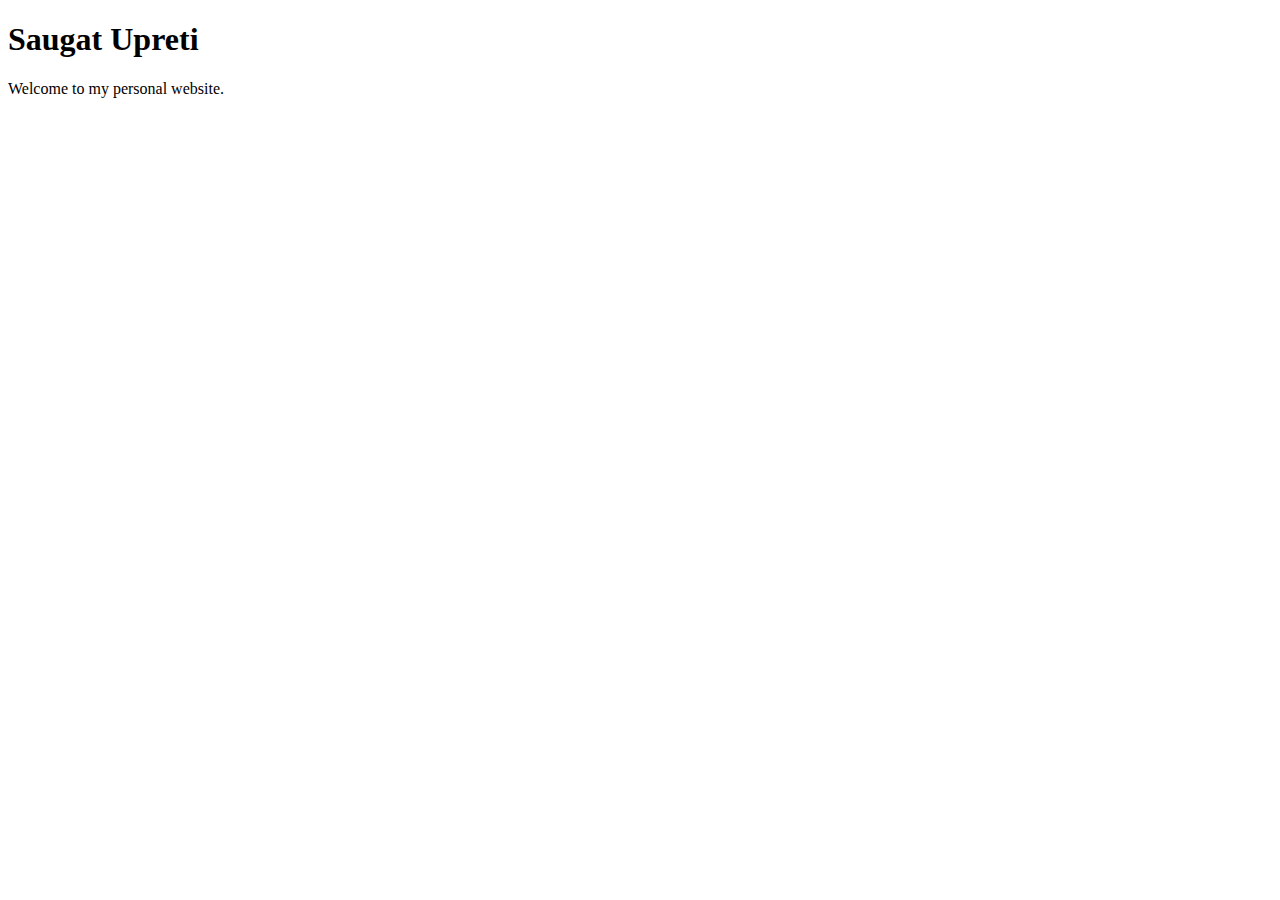
<file: index.html>
<!DOCTYPE html>
<html lang="en">
<head>
  <meta charset="UTF-8">
  <title>Saugat Upreti</title>
  <meta name="viewport" content="width=device-width, initial-scale=1">
</head>
<body>
  <h1>Saugat Upreti</h1>
  <p>Welcome to my personal website.</p>
</body>
</html>
</file>
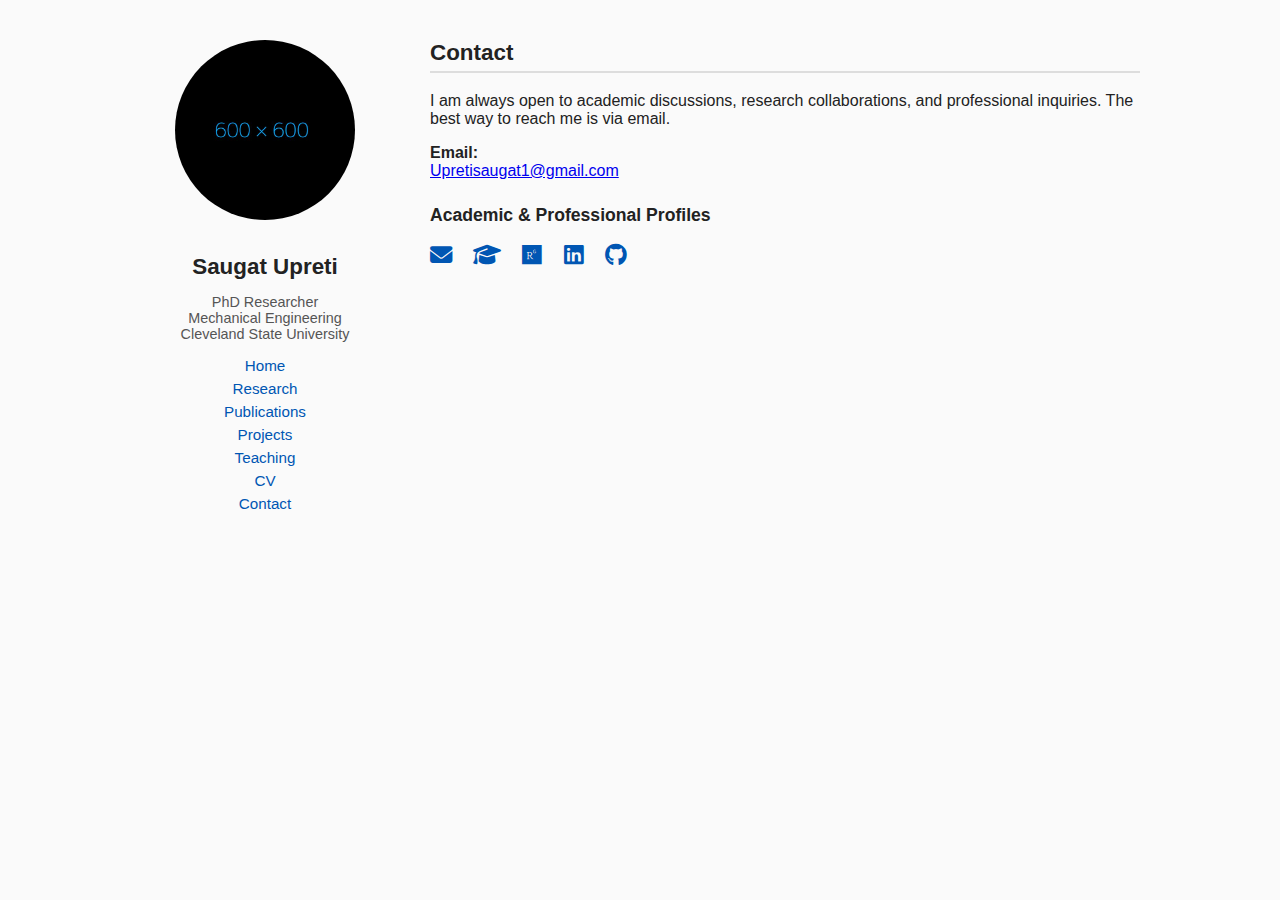
<file: contact.html>
<!DOCTYPE html>
<html lang="en">
<head>
  <meta charset="UTF-8">
  <title>Contact | Saugat Upreti</title>

  <meta name="description"
        content="Contact information and academic profiles of Saugat Upreti, PhD researcher in Mechanical Engineering at Cleveland State University.">

  <meta name="viewport" content="width=device-width, initial-scale=1">

  <link rel="stylesheet" href="assets/style.css">

  <!-- Icons -->
  <link rel="stylesheet"
        href="https://cdnjs.cloudflare.com/ajax/libs/font-awesome/6.5.0/css/all.min.css">
</head>

<body>
<div class="container">

  <!-- ================= SIDEBAR ================= -->
  <aside class="sidebar">

    <img src="assets/profile.jpg" alt="Saugat Upreti">

    <h1>Saugat Upreti</h1>

    <p>
      PhD Researcher<br>
      Mechanical Engineering<br>
      Cleveland State University
    </p>

    <nav>
      <a href="index.html">Home</a>
      <a href="research.html">Research</a>
      <a href="publications.html">Publications</a>
      <a href="projects.html">Projects</a>
      <a href="teaching.html">Teaching</a>
      <a href="cv.html">CV</a>
      <a href="contact.html">Contact</a>
    </nav>

  </aside>

  <!-- ================= MAIN CONTENT ================= -->
  <main class="main">

    <h2>Contact</h2>

    <p>
      I am always open to academic discussions, research collaborations,
      and professional inquiries. The best way to reach me is via email.
    </p>

    <div class="entry">
      <strong>Email:</strong><br>
      <a href="mailto:Upretisaugat1@gmail.com">
        Upretisaugat1@gmail.com
      </a>
    </div>

    <h3>Academic & Professional Profiles</h3>

    <div class="entry">
      <p class="contact-icons">
        <a href="mailto:Upretisaugat1@gmail.com" title="Email">
          <i class="fa-solid fa-envelope"></i>
        </a>

        <a href="https://scholar.google.com/"
           target="_blank" title="Google Scholar">
          <i class="fa-solid fa-graduation-cap"></i>
        </a>

        <a href="https://www.researchgate.net/"
           target="_blank" title="ResearchGate">
          <i class="fa-brands fa-researchgate"></i>
        </a>

        <a href="https://www.linkedin.com/"
           target="_blank" title="LinkedIn">
          <i class="fa-brands fa-linkedin"></i>
        </a>

        <a href="https://github.com/SaugatUpreti"
           target="_blank" title="GitHub">
          <i class="fa-brands fa-github"></i>
        </a>
      </p>
    </div>

  </main>

</div>
</body>
</html>
</file>
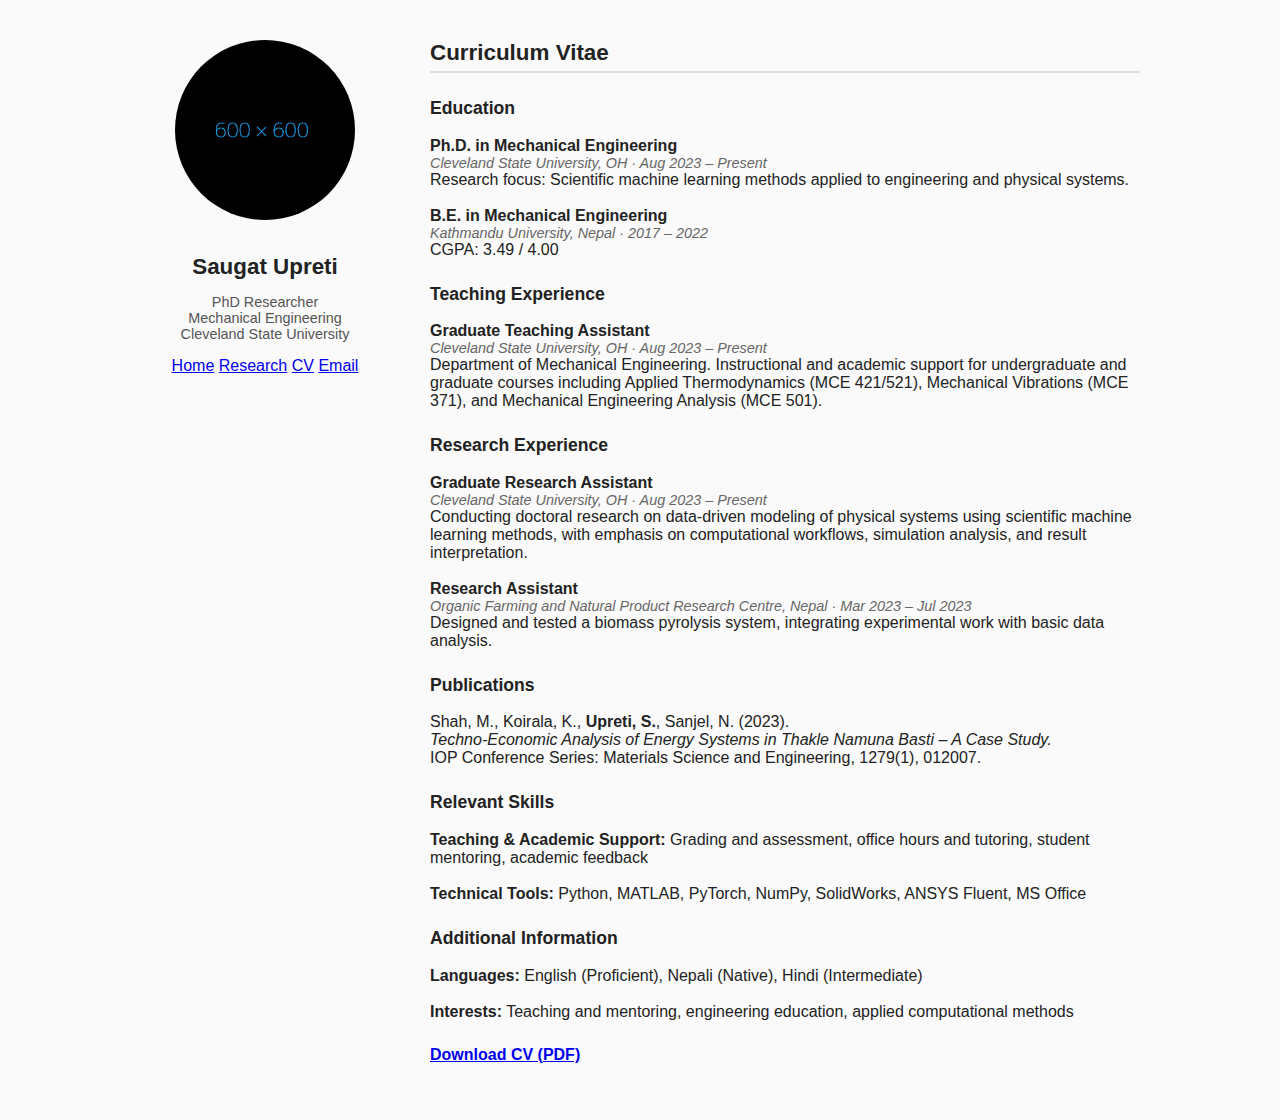
<file: cv.html>
<!DOCTYPE html>
<html lang="en">
<head>
  <meta charset="UTF-8">
  <title>CV | Saugat Upreti</title>
  <meta name="description" content="Curriculum Vitae of Saugat Upreti, PhD researcher in Mechanical Engineering at Cleveland State University.">
  <meta name="viewport" content="width=device-width, initial-scale=1">
  <link rel="stylesheet" href="assets/style.css">
</head>

<body>
<div class="container">

  <!-- SIDEBAR -->
  <div class="sidebar">
    <img src="assets/profile.jpg" alt="Saugat Upreti">
    <h1>Saugat Upreti</h1>
    <p>
      PhD Researcher<br>
      Mechanical Engineering<br>
      Cleveland State University
    </p>

    <a href="index.html">Home</a>
    <a href="research.html">Research</a>
    <a href="cv.html">CV</a>
    <a href="mailto:Upretisaugat1@gmail.com">Email</a>
  </div>

  <!-- MAIN CONTENT -->
  <div class="main">

    <h2>Curriculum Vitae</h2>

    <!-- EDUCATION -->
    <h3>Education</h3>

    <div class="entry">
      <div class="entry-title">Ph.D. in Mechanical Engineering</div>
      <div class="entry-meta">Cleveland State University, OH · Aug 2023 – Present</div>
      <div>
        Research focus: Scientific machine learning methods applied to engineering
        and physical systems.
      </div>
    </div>

    <div class="entry">
      <div class="entry-title">B.E. in Mechanical Engineering</div>
      <div class="entry-meta">Kathmandu University, Nepal · 2017 – 2022</div>
      <div>
        CGPA: 3.49 / 4.00
      </div>
    </div>

    <!-- TEACHING -->
    <h3>Teaching Experience</h3>

    <div class="entry">
      <div class="entry-title">Graduate Teaching Assistant</div>
      <div class="entry-meta">Cleveland State University, OH · Aug 2023 – Present</div>
      <div>
        Department of Mechanical Engineering. Instructional and academic support
        for undergraduate and graduate courses including Applied Thermodynamics
        (MCE 421/521), Mechanical Vibrations (MCE 371), and Mechanical Engineering
        Analysis (MCE 501).
      </div>
    </div>

    <!-- RESEARCH -->
    <h3>Research Experience</h3>

    <div class="entry">
      <div class="entry-title">Graduate Research Assistant</div>
      <div class="entry-meta">Cleveland State University, OH · Aug 2023 – Present</div>
      <div>
        Conducting doctoral research on data-driven modeling of physical systems
        using scientific machine learning methods, with emphasis on computational
        workflows, simulation analysis, and result interpretation.
      </div>
    </div>

    <div class="entry">
      <div class="entry-title">Research Assistant</div>
      <div class="entry-meta">
        Organic Farming and Natural Product Research Centre, Nepal · Mar 2023 – Jul 2023
      </div>
      <div>
        Designed and tested a biomass pyrolysis system, integrating experimental
        work with basic data analysis.
      </div>
    </div>

    <!-- PUBLICATIONS -->
    <h3>Publications</h3>

    <div class="entry">
      Shah, M., Koirala, K., <strong>Upreti, S.</strong>, Sanjel, N. (2023).<br>
      <em>Techno-Economic Analysis of Energy Systems in Thakle Namuna Basti – A Case Study.</em><br>
      IOP Conference Series: Materials Science and Engineering, 1279(1), 012007.
    </div>

    <!-- SKILLS -->
    <h3>Relevant Skills</h3>

    <div class="entry">
      <strong>Teaching & Academic Support:</strong>
      Grading and assessment, office hours and tutoring, student mentoring,
      academic feedback
    </div>

    <div class="entry">
      <strong>Technical Tools:</strong>
      Python, MATLAB, PyTorch, NumPy, SolidWorks, ANSYS Fluent, MS Office
    </div>

    <!-- ADDITIONAL -->
    <h3>Additional Information</h3>

    <div class="entry">
      <strong>Languages:</strong>
      English (Proficient), Nepali (Native), Hindi (Intermediate)
    </div>

    <div class="entry">
      <strong>Interests:</strong>
      Teaching and mentoring, engineering education, applied computational methods
    </div>

    <!-- PDF -->
    <p style="margin-top:25px;">
      <a href="CV.pdf"><strong>Download CV (PDF)</strong></a>
    </p>

  </div>
</div>
</body>
</html>
</file>
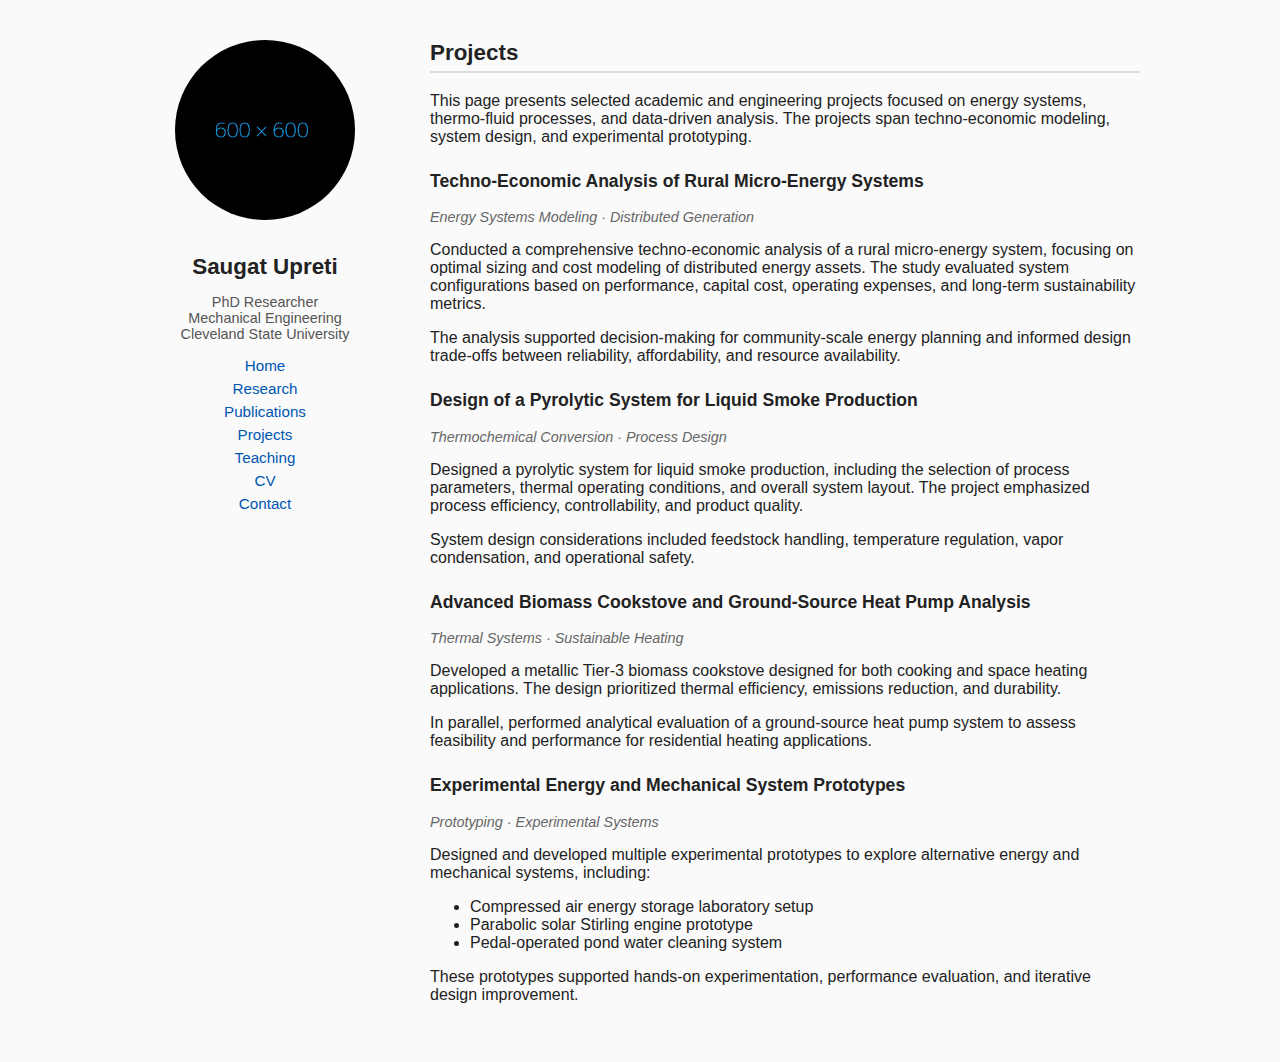
<file: projects.html>
<!DOCTYPE html>
<html lang="en">
<head>
  <meta charset="UTF-8">
  <title>Projects | Saugat Upreti</title>

  <meta name="description"
        content="Selected research and engineering projects by Saugat Upreti, focusing on energy systems, thermo-fluid processes, and data-driven analysis.">

  <meta name="viewport" content="width=device-width, initial-scale=1">

  <link rel="stylesheet" href="assets/style.css">

  <!-- Icons -->
  <link rel="stylesheet"
        href="https://cdnjs.cloudflare.com/ajax/libs/font-awesome/6.5.0/css/all.min.css">
</head>

<body>
<div class="container">

  <!-- ================= SIDEBAR ================= -->
  <aside class="sidebar">

    <img src="assets/profile.jpg" alt="Saugat Upreti">

    <h1>Saugat Upreti</h1>

    <p>
      PhD Researcher<br>
      Mechanical Engineering<br>
      Cleveland State University
    </p>

    <nav>
      <a href="index.html">Home</a>
      <a href="research.html">Research</a>
      <a href="publications.html">Publications</a>
      <a href="projects.html">Projects</a>
      <a href="teaching.html">Teaching</a>
      <a href="cv.html">CV</a>
      <a href="contact.html">Contact</a>
    </nav>

  </aside>

  <!-- ================= MAIN CONTENT ================= -->
  <main class="main">

    <h2>Projects</h2>

    <p>
      This page presents selected academic and engineering projects focused on
      energy systems, thermo-fluid processes, and data-driven analysis. The projects
      span techno-economic modeling, system design, and experimental prototyping.
    </p>

    <!-- ================= PROJECT 1 ================= -->
    <section class="entry">

      <h3>Techno-Economic Analysis of Rural Micro-Energy Systems</h3>

      <div class="entry-meta">
        Energy Systems Modeling · Distributed Generation
      </div>

      <!-- FIGURE PLACEHOLDER -->
      <!--
      <figure>
        <img src="assets/project_micro_energy.png" alt="Rural micro-energy system model">
        <figcaption>
          Techno-economic framework for sizing and cost modeling of distributed
          energy assets in rural micro-energy systems.
        </figcaption>
      </figure>
      -->

      <p>
        Conducted a comprehensive techno-economic analysis of a rural micro-energy
        system, focusing on optimal sizing and cost modeling of distributed energy
        assets. The study evaluated system configurations based on performance,
        capital cost, operating expenses, and long-term sustainability metrics.
      </p>

      <p>
        The analysis supported decision-making for community-scale energy planning
        and informed design trade-offs between reliability, affordability, and
        resource availability.
      </p>

    </section>

    <!-- ================= PROJECT 2 ================= -->
    <section class="entry">

      <h3>Design of a Pyrolytic System for Liquid Smoke Production</h3>

      <div class="entry-meta">
        Thermochemical Conversion · Process Design
      </div>

      <!-- FIGURE PLACEHOLDER -->
      <!--
      <figure>
        <img src="assets/project_pyrolysis_liquid_smoke.png" alt="Pyrolytic liquid smoke system">
        <figcaption>
          Schematic and layout of the pyrolytic system designed for liquid smoke
          production.
        </figcaption>
      </figure>
      -->

      <p>
        Designed a pyrolytic system for liquid smoke production, including the
        selection of process parameters, thermal operating conditions, and overall
        system layout. The project emphasized process efficiency, controllability,
        and product quality.
      </p>

      <p>
        System design considerations included feedstock handling, temperature
        regulation, vapor condensation, and operational safety.
      </p>

    </section>

    <!-- ================= PROJECT 3 ================= -->
    <section class="entry">

      <h3>Advanced Biomass Cookstove and Ground-Source Heat Pump Analysis</h3>

      <div class="entry-meta">
        Thermal Systems · Sustainable Heating
      </div>

      <!-- FIGURE PLACEHOLDER -->
      <!--
      <figure>
        <img src="assets/project_stove_gshp.png" alt="Tier-3 cookstove and GSHP analysis">
        <figcaption>
          Metallic Tier-3 cookstove prototype and analytical framework for
          ground-source heat pump performance.
        </figcaption>
      </figure>
      -->

      <p>
        Developed a metallic Tier-3 biomass cookstove designed for both cooking and
        space heating applications. The design prioritized thermal efficiency,
        emissions reduction, and durability.
      </p>

      <p>
        In parallel, performed analytical evaluation of a ground-source heat pump
        system to assess feasibility and performance for residential heating
        applications.
      </p>

    </section>

    <!-- ================= PROJECT 4 ================= -->
    <section class="entry">

      <h3>Experimental Energy and Mechanical System Prototypes</h3>

      <div class="entry-meta">
        Prototyping · Experimental Systems
      </div>

      <!-- FIGURE PLACEHOLDER -->
      <!--
      <figure>
        <img src="assets/project_prototypes.png" alt="Experimental energy system prototypes">
        <figcaption>
          Laboratory and field-scale prototypes developed for experimental evaluation.
        </figcaption>
      </figure>
      -->

      <p>
        Designed and developed multiple experimental prototypes to explore
        alternative energy and mechanical systems, including:
      </p>

      <ul>
        <li>Compressed air energy storage laboratory setup</li>
        <li>Parabolic solar Stirling engine prototype</li>
        <li>Pedal-operated pond water cleaning system</li>
      </ul>

      <p>
        These prototypes supported hands-on experimentation, performance evaluation,
        and iterative design improvement.
      </p>

    </section>

  </main>

</div>
</body>
</html>
</file>
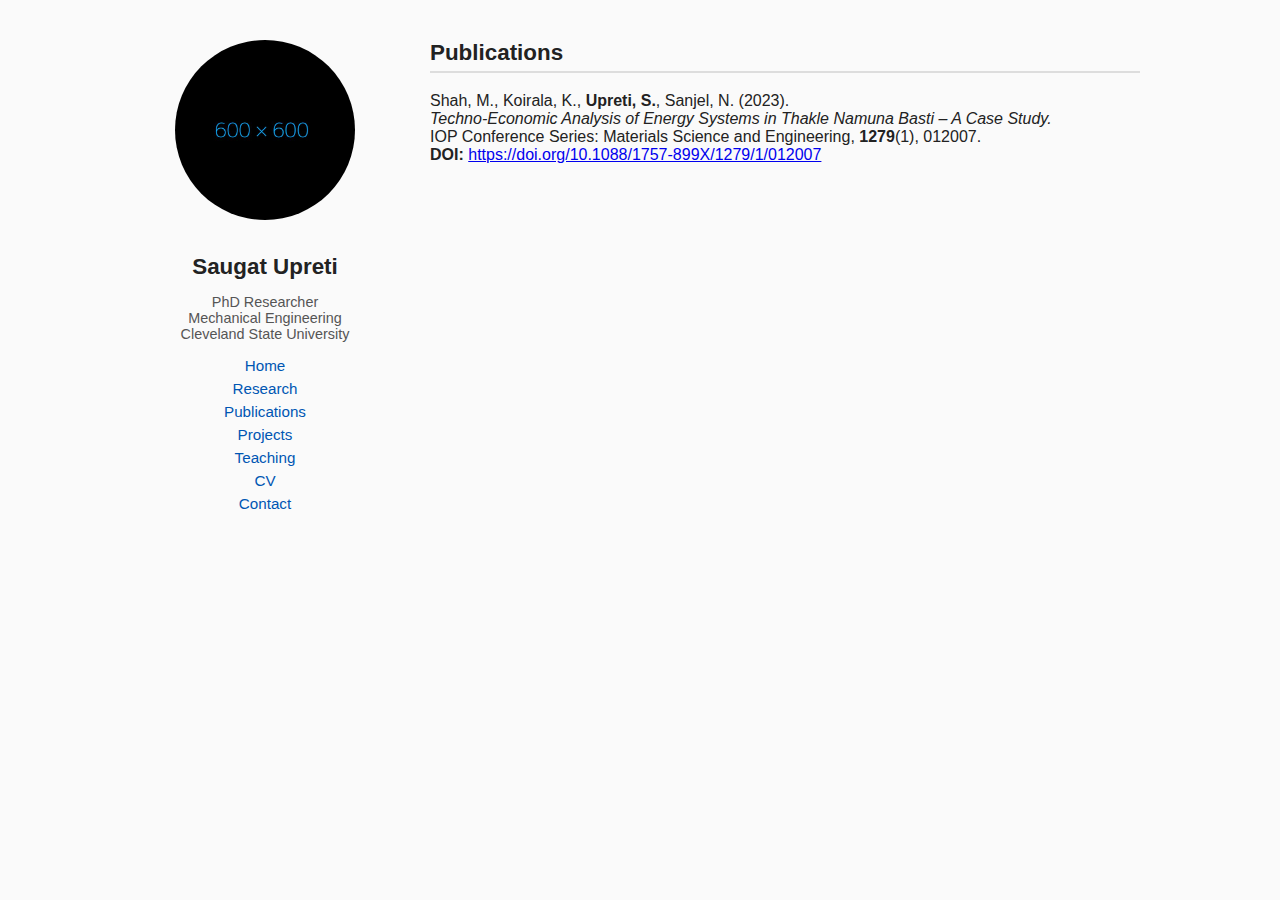
<file: publications.html>
<!DOCTYPE html>
<html lang="en">
<head>
  <meta charset="UTF-8">
  <title>Publications | Saugat Upreti</title>

  <meta name="description"
        content="Publications of Saugat Upreti, PhD researcher in Mechanical Engineering at Cleveland State University.">

  <meta name="viewport" content="width=device-width, initial-scale=1">

  <link rel="stylesheet" href="assets/style.css">

  <!-- Icons -->
  <link rel="stylesheet"
        href="https://cdnjs.cloudflare.com/ajax/libs/font-awesome/6.5.0/css/all.min.css">
</head>

<body>
<div class="container">

  <!-- ================= SIDEBAR ================= -->
  <aside class="sidebar">

    <img src="assets/profile.jpg" alt="Saugat Upreti">

    <h1>Saugat Upreti</h1>

    <p>
      PhD Researcher<br>
      Mechanical Engineering<br>
      Cleveland State University
    </p>

    <nav>
      <a href="index.html">Home</a>
      <a href="research.html">Research</a>
      <a href="publications.html">Publications</a>
      <a href="projects.html">Projects</a>
      <a href="teaching.html">Teaching</a>
      <a href="cv.html">CV</a>
      <a href="contact.html">Contact</a>
    </nav>

  </aside>

  <!-- ================= MAIN CONTENT ================= -->
  <main class="main">

    <h2>Publications</h2>

    <div class="entry">
      Shah, M., Koirala, K., <strong>Upreti, S.</strong>, Sanjel, N. (2023).<br>
      <em>Techno-Economic Analysis of Energy Systems in Thakle Namuna Basti – A Case Study.</em><br>
      IOP Conference Series: Materials Science and Engineering,
      <strong>1279</strong>(1), 012007.<br>

      <strong>DOI:</strong>
      <a href="https://doi.org/10.1088/1757-899X/1279/1/012007"
         target="_blank" rel="noopener noreferrer">
        https://doi.org/10.1088/1757-899X/1279/1/012007
      </a>
    </div>

  </main>

</div>
</body>
</html>
</file>
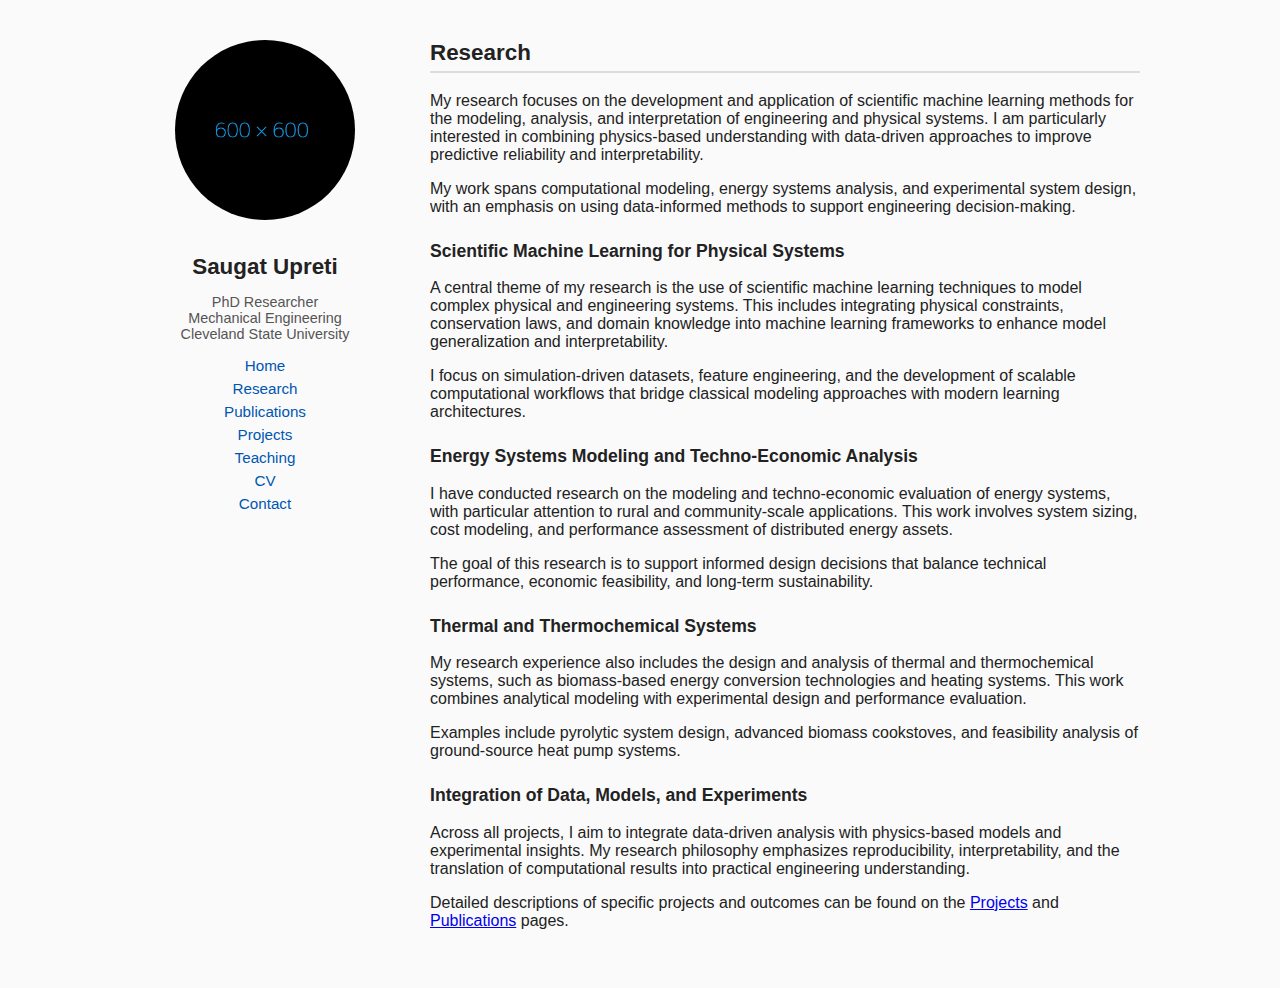
<file: research.html>
<!DOCTYPE html>
<html lang="en">
<head>
  <meta charset="UTF-8">
  <title>Research | Saugat Upreti</title>

  <meta name="description"
        content="Research overview of Saugat Upreti, focusing on scientific machine learning, energy systems modeling, and computational analysis of physical systems.">

  <meta name="viewport" content="width=device-width, initial-scale=1">

  <link rel="stylesheet" href="assets/style.css">

  <!-- Icons -->
  <link rel="stylesheet"
        href="https://cdnjs.cloudflare.com/ajax/libs/font-awesome/6.5.0/css/all.min.css">
</head>

<body>
<div class="container">

  <!-- ================= SIDEBAR ================= -->
  <aside class="sidebar">

    <img src="assets/profile.jpg" alt="Saugat Upreti">

    <h1>Saugat Upreti</h1>

    <p>
      PhD Researcher<br>
      Mechanical Engineering<br>
      Cleveland State University
    </p>

    <nav>
      <a href="index.html">Home</a>
      <a href="research.html">Research</a>
      <a href="publications.html">Publications</a>
      <a href="projects.html">Projects</a>
      <a href="teaching.html">Teaching</a>
      <a href="cv.html">CV</a>
      <a href="contact.html">Contact</a>
    </nav>

  </aside>

  <!-- ================= MAIN CONTENT ================= -->
  <main class="main">

    <h2>Research</h2>

    <p>
      My research focuses on the development and application of scientific machine
      learning methods for the modeling, analysis, and interpretation of engineering
      and physical systems. I am particularly interested in combining physics-based
      understanding with data-driven approaches to improve predictive reliability
      and interpretability.
    </p>

    <p>
      My work spans computational modeling, energy systems analysis, and experimental
      system design, with an emphasis on using data-informed methods to support
      engineering decision-making.
    </p>

    <!-- ================= THEME 1 ================= -->
    <section class="entry">

      <h3>Scientific Machine Learning for Physical Systems</h3>

      <p>
        A central theme of my research is the use of scientific machine learning
        techniques to model complex physical and engineering systems. This includes
        integrating physical constraints, conservation laws, and domain knowledge
        into machine learning frameworks to enhance model generalization and
        interpretability.
      </p>

      <p>
        I focus on simulation-driven datasets, feature engineering, and the
        development of scalable computational workflows that bridge classical
        modeling approaches with modern learning architectures.
      </p>

    </section>

    <!-- ================= THEME 2 ================= -->
    <section class="entry">

      <h3>Energy Systems Modeling and Techno-Economic Analysis</h3>

      <p>
        I have conducted research on the modeling and techno-economic evaluation
        of energy systems, with particular attention to rural and community-scale
        applications. This work involves system sizing, cost modeling, and
        performance assessment of distributed energy assets.
      </p>

      <p>
        The goal of this research is to support informed design decisions that
        balance technical performance, economic feasibility, and long-term
        sustainability.
      </p>

    </section>

    <!-- ================= THEME 3 ================= -->
    <section class="entry">

      <h3>Thermal and Thermochemical Systems</h3>

      <p>
        My research experience also includes the design and analysis of thermal
        and thermochemical systems, such as biomass-based energy conversion
        technologies and heating systems. This work combines analytical modeling
        with experimental design and performance evaluation.
      </p>

      <p>
        Examples include pyrolytic system design, advanced biomass cookstoves,
        and feasibility analysis of ground-source heat pump systems.
      </p>

    </section>

    <!-- ================= CONNECTION ================= -->
    <section class="entry">

      <h3>Integration of Data, Models, and Experiments</h3>

      <p>
        Across all projects, I aim to integrate data-driven analysis with
        physics-based models and experimental insights. My research philosophy
        emphasizes reproducibility, interpretability, and the translation of
        computational results into practical engineering understanding.
      </p>

      <p>
        Detailed descriptions of specific projects and outcomes can be found on
        the <a href="projects.html">Projects</a> and
        <a href="publications.html">Publications</a> pages.
      </p>

    </section>

  </main>

</div>
</body>
</html>
</file>
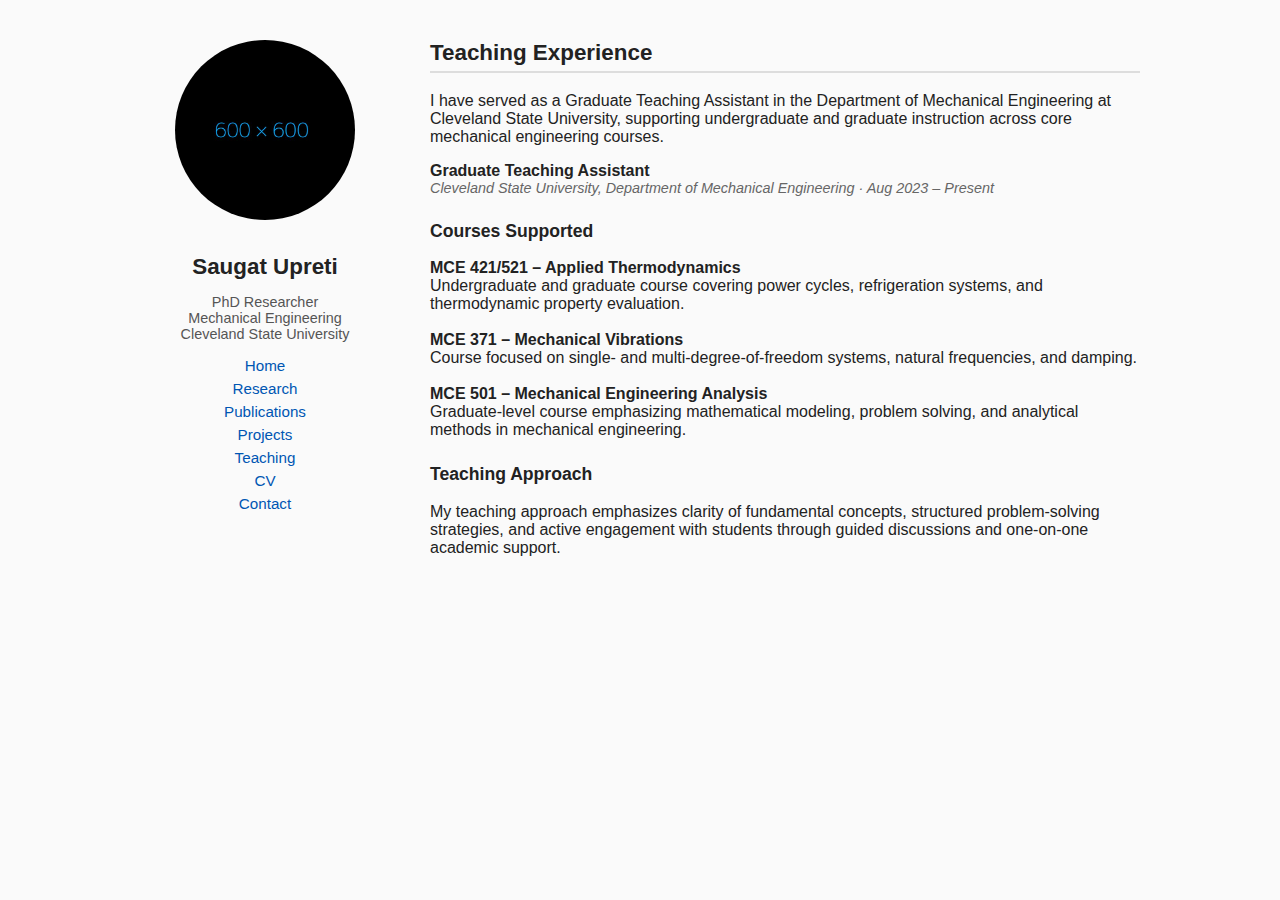
<file: teaching.html>
<!DOCTYPE html>
<html lang="en">
<head>
  <meta charset="UTF-8">
  <title>Teaching | Saugat Upreti</title>

  <meta name="description"
        content="Teaching experience of Saugat Upreti, PhD researcher in Mechanical Engineering at Cleveland State University.">

  <meta name="viewport" content="width=device-width, initial-scale=1">

  <link rel="stylesheet" href="assets/style.css">

  <!-- Icons -->
  <link rel="stylesheet"
        href="https://cdnjs.cloudflare.com/ajax/libs/font-awesome/6.5.0/css/all.min.css">
</head>

<body>
<div class="container">

  <!-- ================= SIDEBAR ================= -->
  <aside class="sidebar">

    <img src="assets/profile.jpg" alt="Saugat Upreti">

    <h1>Saugat Upreti</h1>

    <p>
      PhD Researcher<br>
      Mechanical Engineering<br>
      Cleveland State University
    </p>

    <nav>
      <a href="index.html">Home</a>
      <a href="research.html">Research</a>
      <a href="publications.html">Publications</a>
      <a href="projects.html">Projects</a>
      <a href="teaching.html">Teaching</a>
      <a href="cv.html">CV</a>
      <a href="contact.html">Contact</a>
    </nav>

  </aside>

  <!-- ================= MAIN CONTENT ================= -->
  <main class="main">

    <h2>Teaching Experience</h2>

    <p>
      I have served as a Graduate Teaching Assistant in the Department of Mechanical
      Engineering at Cleveland State University, supporting undergraduate and graduate
      instruction across core mechanical engineering courses.
    </p>

    <div class="entry">
      <div class="entry-title">
        Graduate Teaching Assistant
      </div>
      <div class="entry-meta">
        Cleveland State University, Department of Mechanical Engineering · Aug 2023 – Present
      </div>
    </div>

    <h3>Courses Supported</h3>

    <div class="entry">
      <strong>MCE 421/521 – Applied Thermodynamics</strong><br>
      Undergraduate and graduate course covering power cycles, refrigeration systems,
      and thermodynamic property evaluation.
    </div>

    <div class="entry">
      <strong>MCE 371 – Mechanical Vibrations</strong><br>
      Course focused on single- and multi-degree-of-freedom systems, natural frequencies,
      and damping.
    </div>

    <div class="entry">
      <strong>MCE 501 – Mechanical Engineering Analysis</strong><br>
      Graduate-level course emphasizing mathematical modeling, problem solving,
      and analytical methods in mechanical engineering.
    </div>

    <h3>Teaching Approach</h3>

    <p>
      My teaching approach emphasizes clarity of fundamental concepts, structured
      problem-solving strategies, and active engagement with students through guided
      discussions and one-on-one academic support.
    </p>

  </main>

</div>
</body>
</html>
</file>
<file: assets/style.css>
/* =========================
   BASE STYLES
   ========================= */

body {
  font-family: -apple-system, BlinkMacSystemFont, "Segoe UI",
               Roboto, Arial, sans-serif;
  margin: 0;
  background: #fafafa;
  color: #222;
}

/* =========================
   LAYOUT
   ========================= */

.container {
  max-width: 1000px;
  margin: auto;
  padding: 40px 20px;
  display: grid;
  grid-template-columns: 250px 1fr;
  gap: 40px;
}

/* =========================
   SIDEBAR
   ========================= */

.sidebar {
  text-align: center;
}

.sidebar img {
  width: 180px;
  border-radius: 50%;
  margin-bottom: 15px;
}

.sidebar h1 {
  font-size: 1.4em;
  margin-bottom: 5px;
}

.sidebar p {
  font-size: 0.9em;
  color: #555;
  margin-bottom: 15px;
}

/* NAVIGATION */

.sidebar nav a {
  display: block;
  margin: 6px 0;
  font-size: 0.95em;
  color: #0056b3;
  text-decoration: none;
}

.sidebar nav a:hover {
  text-decoration: underline;
}

.sidebar nav hr {
  border: none;
  border-top: 1px solid #ddd;
  margin: 12px 0;
}

/* =========================
   MAIN CONTENT
   ========================= */

.main {
  max-width: 720px;
}

.main h2 {
  border-bottom: 2px solid #ddd;
  padding-bottom: 5px;
  margin-top: 0;
  font-size: 1.4em;
}

.main h3 {
  margin-top: 25px;
  font-size: 1.1em;
}

.entry {
  margin-bottom: 18px;
}

.entry-title {
  font-weight: bold;
}

.entry-meta {
  font-style: italic;
  font-size: 0.9em;
  color: #666;
}

/* =========================
   CONTACT ICONS
   ========================= */

.contact-icons a {
  font-size: 1.4em;
  margin-right: 15px;
  color: #0056b3;
  text-decoration: none;
}

.contact-icons a:hover {
  color: #003366;
}

/* =========================
   MOBILE RESPONSIVE
   ========================= */

@media (max-width: 768px) {

  .container {
    grid-template-columns: 1fr;
    padding: 20px 15px;
  }

  .sidebar {
    margin-bottom: 30px;
  }

  .sidebar img {
    width: 140px;
  }

  .sidebar h1 {
    font-size: 1.3em;
  }

  .sidebar p {
    font-size: 0.95em;
  }

  .sidebar nav a {
    display: inline-block;
    margin: 6px 10px;
  }

  .main h2 {
    font-size: 1.2em;
  }
}
</file>
